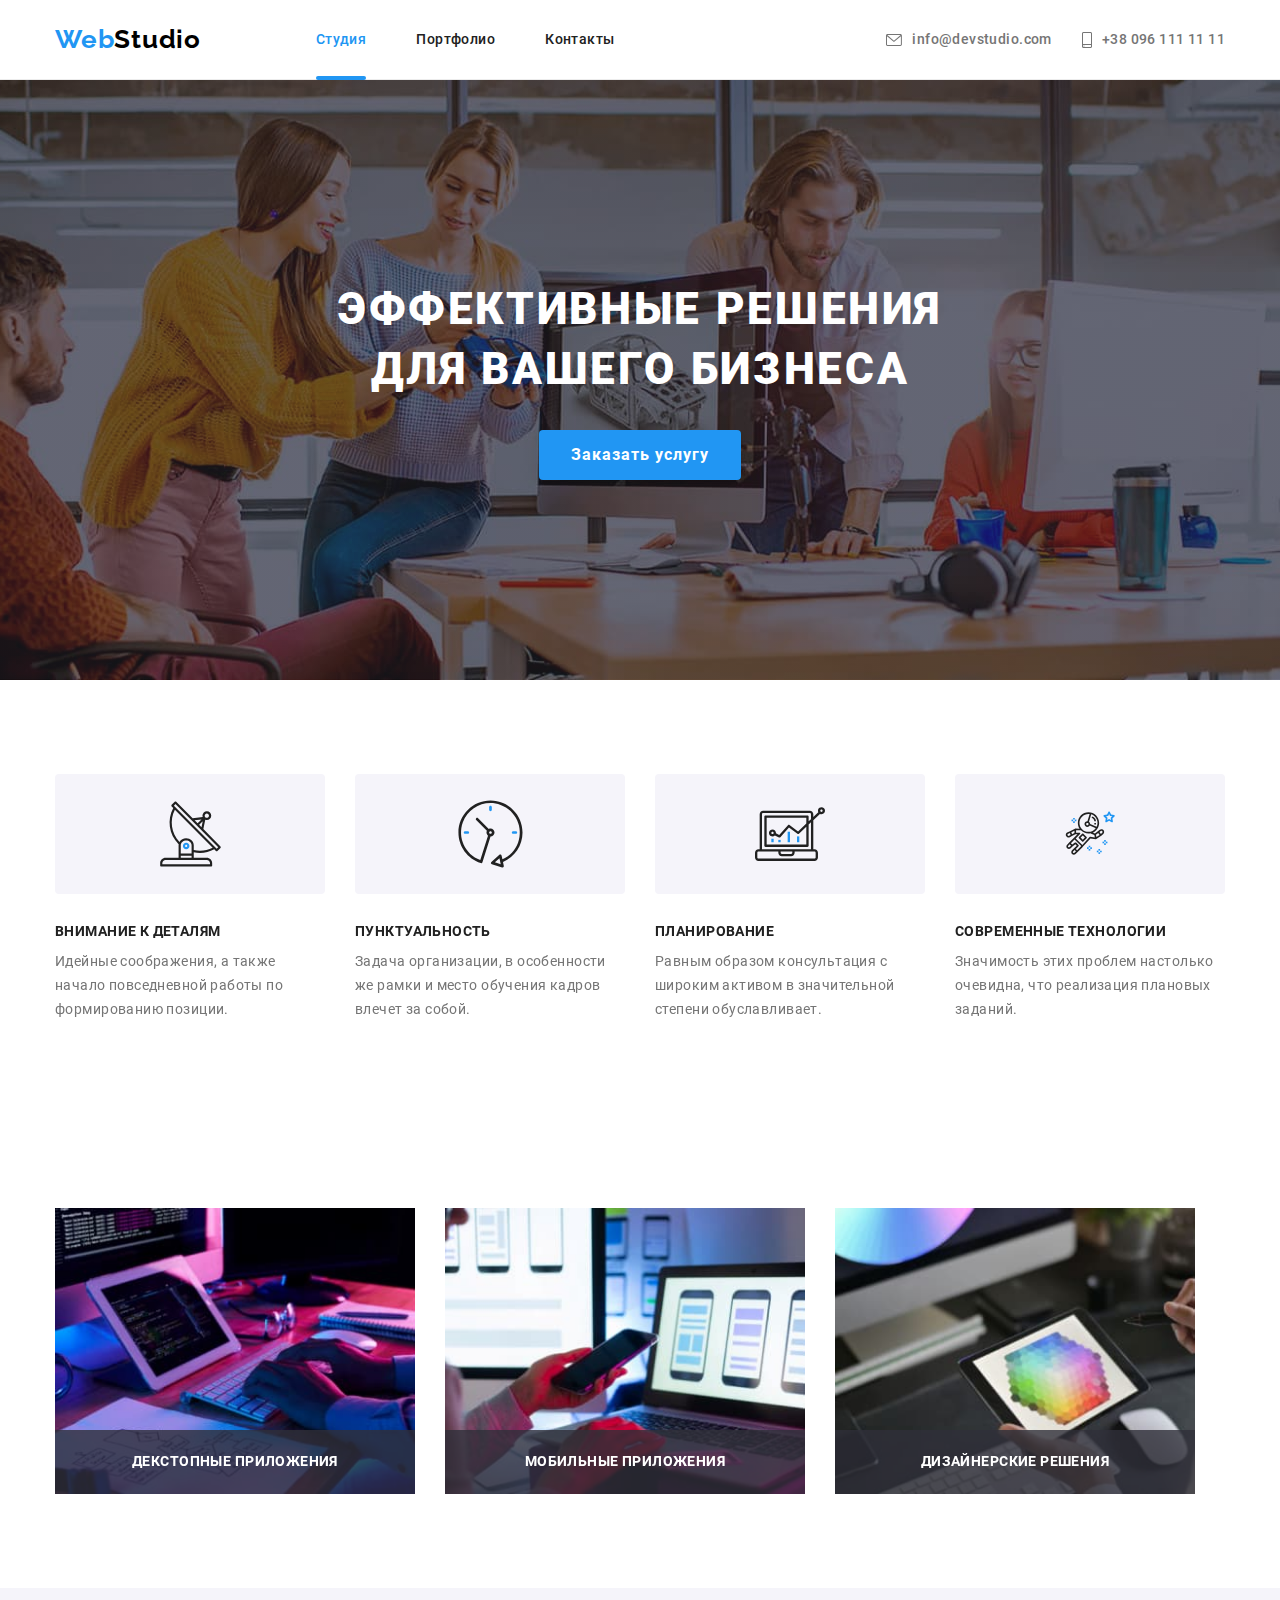
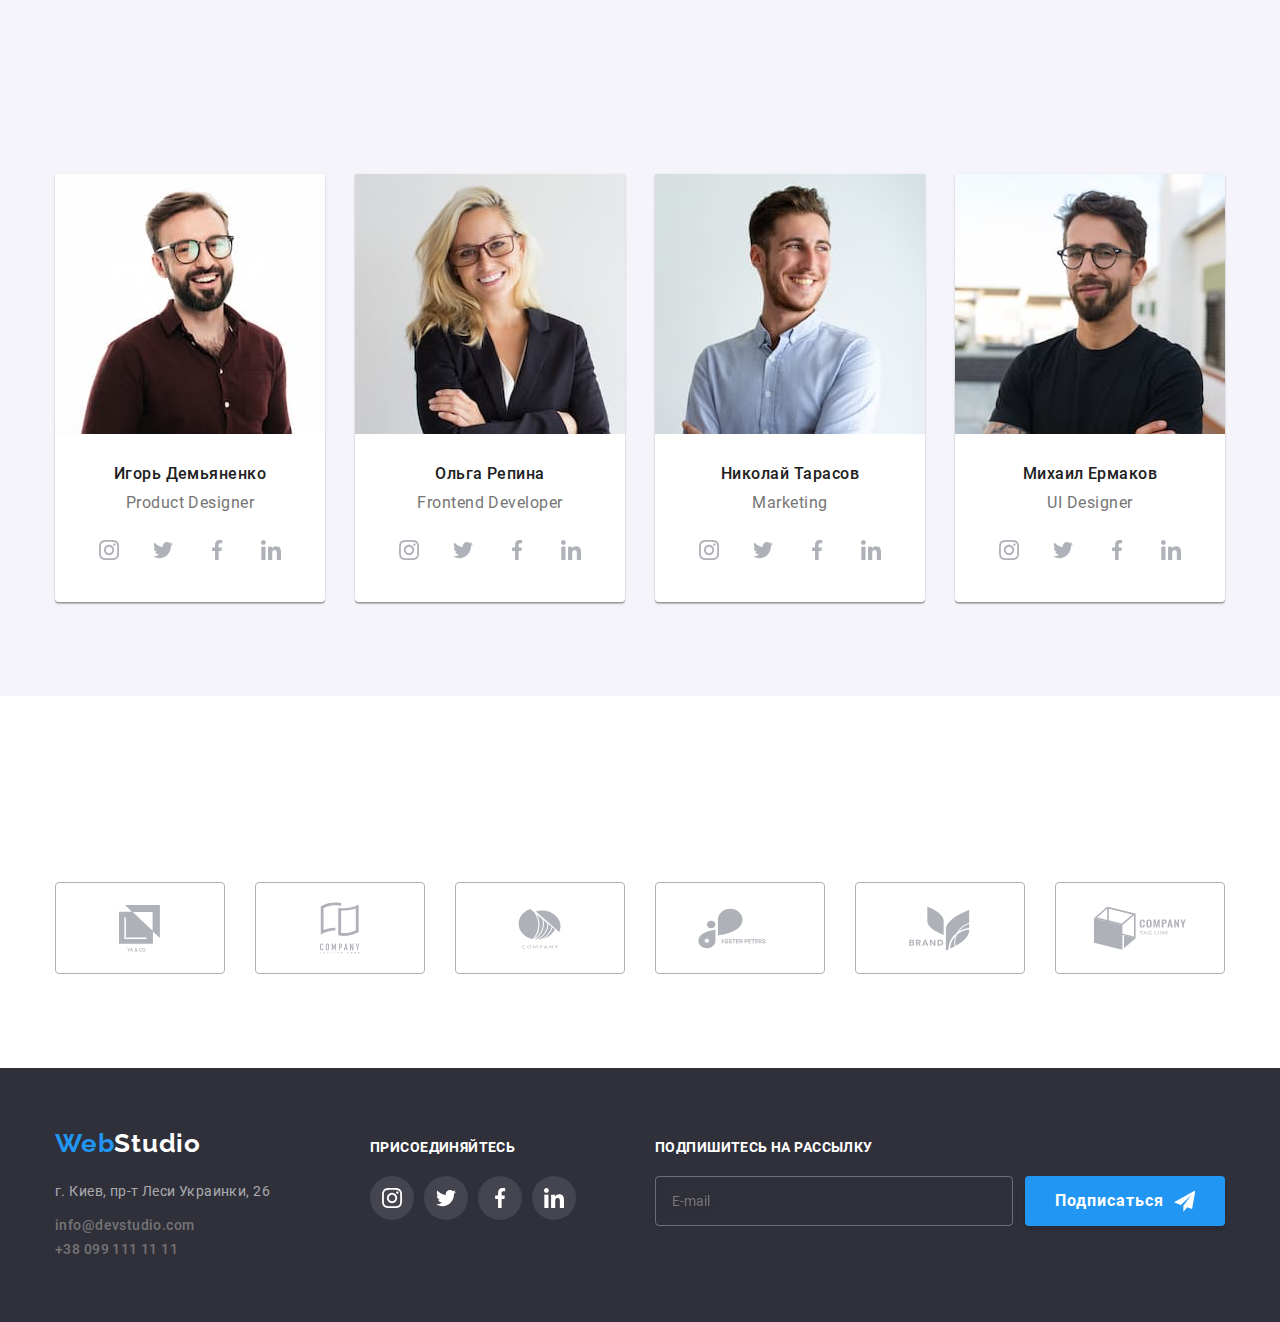
<file: index.html>
<!DOCTYPE html>
<html lang="ru">

<head>
    <meta charset="UTF-8">
    <meta http-equiv="X-UA-Compatible" content="IE=edge">
    <meta name="viewport" content="width=device-width, initial-scale=1.0">
    <title>Студия</title>
    <link rel="stylesheet"
        href="https://cdnjs.cloudflare.com/ajax/libs/modern-normalize/1.1.0/modern-normalize.min.css">
    <link rel="stylesheet" href="./css/main.min.css" />
    <link rel="stylesheet" href="https://cdnjs.cloudflare.com/ajax/libs/animate.css/4.1.1/animate.min.css" />
    <link href="https://unpkg.com/aos@2.3.1/dist/aos.css" rel="stylesheet">
</head>

<body>

    <!--Шапка сайта-->
    <header class="header">
        <div class="container">


            <a href="/" class="logo" lang="en">Web<span class="logo--color-black" lang="en">Studio</span>
            </a>
            <!--Навигация-->

            <nav>
                <ul class="nav list">
                    <li class="nav__item"><a href="" class="nav__link nav__link--current">Студия</a>
                        <div class="nav__line"></div>
                    </li>
                    <li class="nav__item"><a href="./portfolio.html" class="nav__link ">Портфолио</a>
                        <div class="nav__line"></div>
                    </li>
                    <li class="nav__item"><a href="" class="nav__link">Контакты</a>
                        <div class="nav__line"></div>
                    </li>

                </ul>
            </nav>


            <ul class="contact list">
                <li class="contact__item"><a href="mailto:info@devstudio.com" class="contact__link"><svg
                            class="contact__icon" width="16" height="12">
                            <use href="./images/icons.svg#icon-envelope-hover"></use>
                        </svg>info@devstudio.com</a></li>
                <li class="contact__item"><a href="tel:+380961111111" class="contact__link"><svg class="contact__icon"
                            width="10" height="16">
                            <use href="./images/icons.svg#icon-smartphone"></use>
                        </svg>+38 096 111 11 11</a></li>
            </ul>
        </div>

    </header>
    <div class="container"></div>
    <main>
        <!--Heroy-->

        <section class="hero">
            <div class="container">
                <h1 class="hero__title animate__animated animate__swing">
                    Эффективные решения для вашего бизнеса
                </h1>
                <button type="button" class="hero__btn btn" data-modal-open>Заказать услугу</button>


            </div>
        </section>

        <!--Наши преимущества-->
        <section class="feature section">
            <div class="container">
                <!--Заголовок под скрытие-->
                <h2 class="visually-hidden">Наши преимущества</h2>

                <ul class="feature__list list" data-aos="fade-up">
                    <li class="feature__item">
                        <div class="feature__wrap">
                            <svg class="feature__icon" width="65" height="70">
                                <use href="./images/icons.svg#icon-antenna-1"></use>
                            </svg>
                        </div>
                        <h3 class="feature__title">Внимание к деталям</h3>
                        <p class="feature__article">Идейные соображения, а также начало повседневной работы по
                            формированию позиции.</p>

                    </li>

                    <li class="feature__item">
                        <div class="feature__wrap">
                            <svg class="feature__icon" width="67" height="70">
                                <use href="./images/icons.svg#icon-clock-1"></use>
                            </svg>
                        </div>
                        <h3 class="feature__title">Пунктуальность</h3>
                        <p class="feature__article">Задача организации, в особенности же рамки и место обучения кадров
                            влечет за собой.</p>

                    </li>

                    <li class="feature__item">
                        <div class="feature__wrap">
                            <svg class="feature__icon" width="70" height="70">
                                <use href="./images/icons.svg#icon-diagram-1"></use>
                            </svg>
                        </div>
                        <h3 class="feature__title">Планирование</h3>
                        <p class="feature__article">Равным образом консультация с широким активом в значительной степени
                            обуславливает.</p>

                    </li>

                    <li class="feature__item">
                        <div class="feature__wrap">
                            <svg class="feature__icon" width="55" height="61">
                                <use href="./images/icons.svg#icon-astronaut-1"></use>
                            </svg>
                        </div>
                        <h3 class="feature__title">Современные технологии</h3>
                        <p class="feature__article">Значимость этих проблем настолько очевидна, что реализация плановых
                            заданий.</p>

                    </li>
                </ul>

            </div>
        </section>
        <!--Чем мы занимаемся?-->
        <section class="work section">
            <div class="container">
                <h2 class="section__title" data-aos="fade-up">
                    Чем мы занимаемся
                </h2>
                <ul class="work__list list">
                    <li class="work__item">
                        <div class="work__wrap">
                            <img src="./images/box1.jpg" alt="example-1" width="370">
                            <p class="work__title">Декстопные приложения
                            </p>
                        </div>
                    </li>

                    <li class="work__item">
                        <div class="work__wrap">
                            <img src="./images/box2.jpg" alt="example-2" width="370">
                            <p class="work__title">Мобильные приложения
                            </p>
                        </div>
                    </li>
                    <li class="work__item">
                        <div class="work__wrap">
                            <img src="./images/box3.jpg" alt="example-3" width="370">
                            <p class="work__title">Дизайнерские решения
                            </p>
                        </div>
                    </li>
                </ul>
            </div>

        </section>
        <!--Наша команда-->

        <section class="team section">
            <div class="container">
                <h2 class="section__title" data-aos="fade-up">
                    Наша команда
                </h2>
                <ul class="team__list list">
                    <li class="team__item">
                        <img src="./images/img.jpg" alt="" width="270">
                        <div class="team__wrap">
                            <h3 class="team__title">Игорь Демьяненко</h3>
                            <p lang="en" class="team__text">Product Designer</p>
                            <ul class="soc__list soc__list--margin-top list">
                                <li class="soc__item">
                                    <a href="" class="soc__link">
                                        <svg class="soc__icon soc__icon--color-grey" width="20" height="20">
                                            <use href="./images/icons.svg#icon-instagram-footer-1">

                                            </use>
                                        </svg></a>
                                </li>
                                <li class="soc__item">
                                    <a href="" class="soc__link">
                                        <svg class="soc__icon soc__icon--color-grey" width="20" height="20">
                                            <use href="./images/icons.svg#icon-twitter-footer-2">

                                            </use>
                                        </svg></a>
                                </li>
                                <li class="soc__item">
                                    <a href="" class="soc__link">
                                        <svg class="soc__icon soc__icon--color-grey" width="20" height="20">
                                            <use href="./images/icons.svg#icon-facebook-footer-3">

                                            </use>
                                        </svg></a>
                                </li>
                                <li class="soc__item">
                                    <a href="" class="soc__link">
                                        <svg class="soc__icon soc__icon--color-grey" width="20" height="20">
                                            <use href="./images/icons.svg#icon-linkedin-footer-4">

                                            </use>
                                        </svg></a>
                                </li>
                            </ul>
                        </div>
                    </li>
                    <li class="team__item">
                        <img src="./images/img1.jpg" alt="" width="270">
                        <div class="team__wrap">
                            <h3 class="team__title">Ольга Репина</h3>
                            <p lang="en" class="team__text">Frontend Developer</p>
                            <ul class="soc__list soc__list--margin-top list">
                                <li class="soc__item">
                                    <a href="" class="soc__link">
                                        <svg class="soc__icon soc__icon--color-grey" width="20" height="20">
                                            <use href="./images/icons.svg#icon-instagram-footer-1">

                                            </use>
                                        </svg></a>
                                </li>
                                <li class="soc__item">
                                    <a href="" class="soc__link">
                                        <svg class="soc__icon soc__icon--color-grey" width="20" height="20">
                                            <use href="./images/icons.svg#icon-twitter-footer-2">

                                            </use>
                                        </svg></a>
                                </li>
                                <li class="soc__item">
                                    <a href="" class="soc__link">
                                        <svg class="soc__icon soc__icon--color-grey" width="20" height="20">
                                            <use href="./images/icons.svg#icon-facebook-footer-3">

                                            </use>
                                        </svg></a>
                                </li>
                                <li class="soc__item">
                                    <a href="" class="soc__link">
                                        <svg class="soc__icon soc__icon--color-grey" width="20" height="20">
                                            <use href="./images/icons.svg#icon-linkedin-footer-4">

                                            </use>
                                        </svg></a>
                                </li>
                            </ul>
                        </div>
                    </li>
                    <li class="team__item">
                        <img src="./images/img2.jpg" alt="" width="270">
                        <div class="team__wrap">
                            <h3 class="team__title">Николай Тарасов</h3>
                            <p lang="en" class="team__text">Marketing</p>
                            <ul class="soc__list soc__list--margin-top list">
                                <li class="soc__item">
                                    <a href="" class="soc__link">
                                        <svg class="soc__icon soc__icon--color-grey" width="20" height="20">
                                            <use href="./images/icons.svg#icon-instagram-footer-1">

                                            </use>
                                        </svg></a>
                                </li>
                                <li class="soc__item">
                                    <a href="" class="soc__link">
                                        <svg class="soc__icon soc__icon--color-grey" width="20" height="20">
                                            <use href="./images/icons.svg#icon-twitter-footer-2">

                                            </use>
                                        </svg></a>
                                </li>
                                <li class="soc__item">
                                    <a href="" class="soc__link">
                                        <svg class="soc__icon soc__icon--color-grey" width="20" height="20">
                                            <use href="./images/icons.svg#icon-facebook-footer-3">

                                            </use>
                                        </svg></a>
                                </li>
                                <li class="soc__item">
                                    <a href="" class="soc__link">
                                        <svg class="soc__icon soc__icon--color-grey" width="20" height="20">
                                            <use href="./images/icons.svg#icon-linkedin-footer-4">

                                            </use>
                                        </svg></a>
                                </li>
                            </ul>
                        </div>
                    </li>
                    <li class="team__item">
                        <img src="./images/img3.jpg" alt="" width="270">
                        <div class="team__wrap">
                            <h3 class="team__title">Михаил Ермаков</h3>
                            <p lang="en" class="team__text">UI Designer</p>
                            <ul class="soc__list soc__list--margin-top list">
                                <li class="soc__item">
                                    <a href="" class="soc__link">
                                        <svg class="soc__icon soc__icon--color-grey" width="20" height="20">
                                            <use href="./images/icons.svg#icon-instagram-footer-1">

                                            </use>
                                        </svg></a>
                                </li>
                                <li class="soc__item">
                                    <a href="" class="soc__link">
                                        <svg class="soc__icon soc__icon--color-grey" width="20" height="20">
                                            <use href="./images/icons.svg#icon-twitter-footer-2">

                                            </use>
                                        </svg></a>
                                </li>
                                <li class="soc__item">
                                    <a href="" class="soc__link">
                                        <svg class="soc__icon soc__icon--color-grey" width="20" height="20">
                                            <use href="./images/icons.svg#icon-facebook-footer-3">

                                            </use>
                                        </svg></a>
                                </li>
                                <li class="soc__item">
                                    <a href="" class="soc__link">
                                        <svg class="soc__icon soc__icon--color-grey" width="20" height="20">
                                            <use href="./images/icons.svg#icon-linkedin-footer-4">

                                            </use>
                                        </svg></a>
                                </li>
                            </ul>
                        </div>
                    </li>
                </ul>


            </div>
        </section>
        <section class="client section">
            <div class="container">
                <h2 class="section__title" data-aos="fade-up">Постоянные клиенты</h2>
                <ul class="client__list list">
                    <li class="client__item">
                        <a href="" class="client__link link">
                            <svg class="client__icon" width="41" height="47">
                                <use href="./images/icons.svg#icon-client1">

                                </use>
                            </svg></a>
                    </li>
                    <li class="client__item">
                        <a href="" class="client__link link">
                            <svg class="client__icon" width="40" height="52">
                                <use href="./images/icons.svg#icon-client2">

                                </use>
                            </svg></a>
                    </li>
                    <li class="client__item">
                        <a href="" class="client__link link">
                            <svg class="client__icon" width="43" height="41">
                                <use href="./images/icons.svg#icon-client3">

                                </use>
                            </svg></a>
                    </li>
                    <li class="client__item">
                        <a href="" class="client__link link">
                            <svg class="client__icon" width="84" height="41">
                                <use href="./images/icons.svg#icon-client4">

                                </use>
                            </svg></a>
                    </li>
                    <li class="client__item">
                        <a href="" class="client__link link">
                            <svg class="client__icon" width="63" height="45">
                                <use href="./images/icons.svg#icon-client5">

                                </use>
                            </svg></a>
                    </li>
                    <li class="client__item">
                        <a href="" class="client__link link">
                            <svg class="client__icon" width="94" height="44">
                                <use href="./images/icons.svg#icon-client6">

                                </use>
                            </svg></a>
                    </li>
                </ul>
            </div>
        </section>



    </main>



    <!--Footer-->

    <footer class="footer">
        <div class="container">




            <div class="logo__wrap">
                <a href="/" class="logo" lang="en">Web<span class="logo--color-white" lang="en">Studio</span>
                </a>
                <address class="adress">
                    <ul class="contact list contact--flex contact--fonts">
                        <li class="contact__item contact__item--margin"><span>г. Киев, пр-т Леси Украинки, 26</span>
                        </li>
                        <li class="contact__item "><a href="mailto:info@devstudio.com"
                                class="contact__link">info@devstudio.com</a></li>
                        <li><a href="tel:+380991111111" class="contact__link">+38 099 111 11 11</a></li>
                    </ul>
                </address>
            </div>




            <div class="soc">
                <h3 class="soc__title">Присоединяйтесь</h3>
                <ul class="soc__list list">
                    <li class="soc__item soc__item--color-grey">
                        <a href="" class="soc__link">
                            <svg class="soc__icon soc__icon--color-white" width="20" height="20">
                                <use href="./images/icons.svg#icon-instagram-footer-1">

                                </use>
                            </svg></a>
                    </li>
                    <li class="soc__item soc__item--color-grey">
                        <a href="" class="soc__link">
                            <svg class="soc__icon soc__icon--color-white" width="20" height="20">
                                <use href="./images/icons.svg#icon-twitter-footer-2">

                                </use>
                            </svg></a>
                    </li>
                    <li class="soc__item soc__item--color-grey">
                        <a href="" class="soc__link">
                            <svg class="soc__icon soc__icon--color-white" width="20" height="20">
                                <use href="./images/icons.svg#icon-facebook-footer-3">

                                </use>
                            </svg></a>
                    </li>
                    <li class="soc__item soc__item--color-grey">
                        <a href="" class="soc__link">
                            <svg class="soc__icon soc__icon--color-white" width="20" height="20">
                                <use href="./images/icons.svg#icon-linkedin-footer-4">

                                </use>
                            </svg></a>
                    </li>
                </ul>
            </div>

            <div class="subscribe__wrap">
                <h3 class="soc__title">Подпишитесь на рассылку</h3>
                <form class="subscribe__form">

                    <input class="subscribe__input" type="email" name="subscribe-email" placeholder="E-mail">

                    <!-- кнопка -->
                    <button type="submit" class="subscribe__btn btn">Подписаться
                        <svg class="subscribe__icon" width="24" height="24">
                            <use href="./images/icons.svg#icon-icon-send"></use>
                        </svg>

                    </button>
                </form>

            </div>
        </div>


    </footer>

    <div class="backdrop is-hidden" data-modal>
        <div class="modal">

            <h3 class="modal__title">Оставьте свои данные, мы вам перезвоним</h3>
            <form class="modal__form" autocomplete="on">
                <div class="modal__wrap">
                    <label class="modal__name" for="name">Имя</label>
                    <div class="input__wrap">
                        <input class="modal__input" type="text" name="username" id="name" autofocus required />
                        <svg class="input__icon" width="18" height="18">
                            <use href="./images/icons.svg#icon-person-black-18dp-1"></use>
                        </svg>
                    </div>

                </div>

                <div class="modal__wrap">

                    <label class="modal__name" for="phone_number">Телефон</label>
                    <div class="input__wrap">
                        <input class="modal__input" type="tel" name="phone_number" id="phone_number" required />
                        <svg class="input__icon" width="18" height="18">
                            <use href="./images/icons.svg#icon-phone-black-18dp-1"></use>
                        </svg>
                    </div>
                </div>

                <div class="modal__wrap">
                    <label class="modal__name" for="email">Почта</label>
                    <div class="input__wrap">
                        <input class="modal__input" type="email" name="email" id="email" required />
                        <svg class="input__icon" width="18" height="18">
                            <use href="./images/icons.svg#icon-email-black-18dp-1">
                            </use>
                        </svg>
                    </div>
                </div>



                <label class="modal__name" for="comments">Комментарий
                    <textarea class="modal__textarea" name="comments" rows="5" placeholder="Введите текст"
                        id="comments"></textarea>
                </label>


                <div class="modal__wrap">
                    <input class="modal__check" type="checkbox" name="terms" value="terms" id="terms" />
                    <label class="modal__check-text" for="terms">
                        <span>
                            <svg class="modal__check-icon" width="11" height="8">
                                <use href="./images/icons.svg#icon-check">
                                </use>
                            </svg>
                        </span>Соглашаюсь с рассылкой и принимаю &nbsp; <a href="" class="modal__check-link">Условия
                            договора
                        </a>
                    </label>
                </div>

                <button class="modal__btn btn" type="submit">Отправить</button>
            </form>

            <button type="button" class="close__btn" data-modal-close>
                <svg class="close__btn-icon" width="11" height="11">
                    <use href="./images/icons.svg#icon-Vector-1"></use>
                </svg>
            </button>
        </div>
    </div>
    <script src="./js/modal.js"></script>
    <script src="https://unpkg.com/aos@2.3.1/dist/aos.js"></script>
    <script>
        AOS.init();
    </script>
</body>

</html>
</file>
<file: css/main.min.css>
@font-face{font-family:"Roboto";font-style:normal;font-weight:400;src:url("../fonts/roboto-v30-latin_cyrillic-regular.eot");src:local(""),url("../fonts/roboto-v30-latin_cyrillic-regular.eot?#iefix") format("embedded-opentype"),url("../fonts/roboto-v30-latin_cyrillic-regular.woff2") format("woff2"),url("../fonts/roboto-v30-latin_cyrillic-regular.woff") format("woff"),url("../fonts/roboto-v30-latin_cyrillic-regular.ttf") format("truetype"),url("../fonts/roboto-v30-latin_cyrillic-regular.svg#Roboto") format("svg")}@font-face{font-family:"Roboto";font-style:normal;font-weight:500;src:url("../fonts/roboto-v30-latin_cyrillic-500.eot");src:local(""),url("../fonts/roboto-v30-latin_cyrillic-500.eot?#iefix") format("embedded-opentype"),url("../fonts/roboto-v30-latin_cyrillic-500.woff2") format("woff2"),url("../fonts/roboto-v30-latin_cyrillic-500.woff") format("woff"),url("../fonts/roboto-v30-latin_cyrillic-500.ttf") format("truetype"),url("../fonts/roboto-v30-latin_cyrillic-500.svg#Roboto") format("svg")}@font-face{font-family:"Roboto";font-style:normal;font-weight:700;src:url("../fonts/roboto-v30-latin_cyrillic-700.eot");src:local(""),url("../fonts/roboto-v30-latin_cyrillic-700.eot?#iefix") format("embedded-opentype"),url("../fonts/roboto-v30-latin_cyrillic-700.woff2") format("woff2"),url("../fonts/roboto-v30-latin_cyrillic-700.woff") format("woff"),url("../fonts/roboto-v30-latin_cyrillic-700.ttf") format("truetype"),url("../fonts/roboto-v30-latin_cyrillic-700.svg#Roboto") format("svg")}@font-face{font-family:"Roboto";font-style:normal;font-weight:900;src:url("../fonts/roboto-v30-latin_cyrillic-900.eot");src:local(""),url("../fonts/roboto-v30-latin_cyrillic-900.eot?#iefix") format("embedded-opentype"),url("../fonts/roboto-v30-latin_cyrillic-900.woff2") format("woff2"),url("../fonts/roboto-v30-latin_cyrillic-900.woff") format("woff"),url("../fonts/roboto-v30-latin_cyrillic-900.ttf") format("truetype"),url("../fonts/roboto-v30-latin_cyrillic-900.svg#Roboto") format("svg")}@font-face{font-family:"Raleway";font-style:normal;font-weight:400;src:url("../fonts/raleway-v27-latin_cyrillic-regular.eot");src:local(""),url("../fonts/raleway-v27-latin_cyrillic-regular.eot?#iefix") format("embedded-opentype"),url("../fonts/raleway-v27-latin_cyrillic-regular.woff2") format("woff2"),url("../fonts/raleway-v27-latin_cyrillic-regular.woff") format("woff"),url("../fonts/raleway-v27-latin_cyrillic-regular.ttf") format("truetype"),url("../fonts/raleway-v27-latin_cyrillic-regular.svg#Raleway") format("svg")}@font-face{font-family:"Raleway";font-style:normal;font-weight:700;src:url("../fonts/raleway-v27-latin_cyrillic-700.eot");src:local(""),url("../fonts/raleway-v27-latin_cyrillic-700.eot?#iefix") format("embedded-opentype"),url("../fonts/raleway-v27-latin_cyrillic-700.woff2") format("woff2"),url("../fonts/raleway-v27-latin_cyrillic-700.woff") format("woff"),url("../fonts/raleway-v27-latin_cyrillic-700.ttf") format("truetype"),url("../fonts/raleway-v27-latin_cyrillic-700.svg#Raleway") format("svg")}:root{--primary-text-color: #757575;--title-text-color: #212121;--text-wh-color: #FFFFFF;--text-bl-color: #2196F3;--accent-color: #2196F3;--footer-contacts-color: rgba(255, 255, 255, 0.6);--primary-bg-color: #2196F3;--primary-bg-white-color: #FFFFFF;--primary-bg-grey-color: #2F303A;--primary-bg-btn-color: #F5F4FA;--typical-magrin: 50px}.section{padding-top:94px;padding-bottom:94px}p,h1,h2,h3,h4,h5,h6{margin:0}ul{margin:0;padding-left:0}img{display:block;max-width:100%;height:auto}body{font-family:"Roboto","Oleo Script","sans-serif";background:var(--primary-bg-white-color);color:var(--primary-text-color);font-size:14px;line-height:1.71;letter-spacing:.03em}a{text-decoration:none}.list{list-style:none;padding:0;margin:0}.container{width:1200px;padding-left:15px;padding-right:15px;margin:0 auto}.footer .container{display:flex;justify-content:center;align-items:flex-start}.visually-hidden{position:absolute;white-space:nowrap;width:1px;height:1px;overflow:hidden;border:0;padding:0;clip:rect(0 0 0 0);clip-path:inset(50%);margin:-1px}.is-hidden{opacity:0;visibility:hidden;pointer-events:none}.subscribe__btn{background:var(--accent-color);box-shadow:0px 4px 4px rgba(0,0,0,.15);border-radius:4px;width:200px;height:50px;align-items:center;text-align:center;display:flex;padding:10px 30px;color:var(--text-wh-color);border:0;transition:background-color 250ms cubic-bezier(0.4, 0, 0.2, 1);font-weight:700;font-size:16px;line-height:1.88;letter-spacing:.06em;cursor:pointer}.subscribe__btn:hover{background:#188ce8}.subscribe__input{background-color:rgba(0,0,0,0);width:358px;height:50px;border:1px solid rgba(255,255,255,.3);filter:drop-shadow(0px 4px 4px rgba(0, 0, 0, 0.15));border-radius:4px;color:var(--text-wh-color);padding:15px 16px;margin-right:12px;transition:border-color 250ms cubic-bezier(0.4, 0, 0.2, 1)}.subscribe__input:focus{outline:1px solid var(--primary-bg-white-color)}.subscribe__input:focus::placeholder{color:var(--text-wh-color)}.subscribe__icon{fill:#fff;margin-left:10px}.subscribe__form{display:flex;justify-content:center;align-items:center}.subscribe__wrap{margin-left:auto;margin-right:0}.section{padding-left:0;padding-right:0}.section__title{color:var(--title-text-color);margin-bottom:50px;text-align:center;font-weight:700;font-size:36px;line-height:1.17;letter-spacing:.03em}.work.section{padding-top:0}.logo{font-weight:700;font-size:26px;line-height:1.19;letter-spacing:.03em;font-family:Raleway,sans-serif;margin-right:93px;color:var(--accent-color)}.logo--color-black{color:#000}.logo--color-white{color:var(--text-wh-color)}.logo__wrap{margin-right:70px}header .container{display:flex;align-items:center;justify-content:space-between}header{border-bottom:1px solid #ececec}.nav{display:flex;align-items:center;margin-right:250px}.nav__link{font-weight:500;color:var(--title-text-color);padding-top:32px;padding-bottom:32px;padding-top:32px;display:block;line-height:1.1;transition:color 250ms cubic-bezier(0.4, 0, 0.2, 1);position:relative}.nav__link:hover,.nav__link:focus{color:var(--accent-color)}.nav__link--current::after{position:absolute;bottom:-1px;left:0;content:"";width:100%;height:4px;background:currentColor;border-radius:2px}.nav__item:not(:last-child){margin-right:50px}.nav__link--current{color:var(--primary-bg-color)}.contact{display:flex}.contact--fonts{color:rgba(255,255,255,.6);font-style:normal;transition:color 250ms cubic-bezier(0.4, 0, 0.2, 1)}.contact--flex{display:flex;flex-direction:column}.contact__link{display:flex;align-items:center;transition:color 250ms cubic-bezier(0.4, 0, 0.2, 1);font-weight:500;color:var(--primary-text-color)}.contact__link:hover,.contact__link:focus{color:var(--text-bl-color)}.contact__icon{margin-right:10px;fill:#757575}.contact__link:hover .contact__icon{fill:currentColor}.contact.list .contact__item:not(:last-child){margin-right:30px}.contact__item--margin{margin-top:20px;margin-bottom:10px}.footer{background-color:var(--primary-bg-grey-color);padding-top:60px;padding-bottom:60px}.soc__title{text-transform:uppercase;color:var(--text-wh-color);margin-bottom:20px;margin-top:12px;font-weight:700;font-size:14px;line-height:1.14}.soc__list.list{display:flex;justify-content:center;align-items:center;gap:10px}.soc__list--margin-top{margin-top:16px}.soc__item{display:flex;align-items:center;border-radius:50%;width:44px;height:44px}.soc__item--color-grey{background:rgba(255,255,255,.1)}.soc__link{display:flex;justify-content:center;align-items:center;width:100%;height:100%;border-radius:50%;transition:background-color 250ms cubic-bezier(0.4, 0, 0.2, 1)}.soc__icon--color-white{fill:#fff}.soc__icon--color-grey{fill:#afb1b8}.soc__link:hover,.soc__link:focus{background-color:var(--accent-color);border-radius:50%}.soc__link:hover .soc__icon,.soc__link:focus .soc__icon{fill:#fff}.hero{background-image:linear-gradient(rgba(47, 48, 58, 0.4), rgba(47, 48, 58, 0.4)),url(../images/background-hero.jpg);background-repeat:no-repeat;background-position:center;background-size:cover;padding-top:200px;padding-bottom:200px;text-align:center;max-width:1600px;margin:0 auto}.hero__title{text-transform:uppercase;text-align:center;color:var(--primary-bg-white-color);max-width:696px;margin-bottom:30px;margin-left:auto;margin-right:auto;font-weight:900;font-size:44px;line-height:1.36;letter-spacing:.06em}.btn:hover{background:#188ce8;box-shadow:0px 4px 4px rgba(0,0,0,.15)}.hero__btn{font-family:Roboto,sans-serif;color:var(--text-wh-color);background:var(--accent-color);box-shadow:0px 4px 4px rgba(0,0,0,.15);border-radius:4px;cursor:pointer;min-width:200px;height:50px;padding-left:32px;padding-right:32px;border:0;transition:background-color 250ms cubic-bezier(0.4, 0, 0.2, 1);font-weight:700;font-size:16px;line-height:1.88;letter-spacing:.06em}.close__btn{position:absolute;right:8px;top:8px;width:30px;height:30px;background:#fff;border:1px solid rgba(0,0,0,.1);border-radius:50%;cursor:pointer;display:flex;justify-content:center;align-items:center}.close__btn:hover{fill:var(--accent-color)}.modal__btn{font-family:Roboto,sans-serif;color:var(--text-wh-color);background:var(--accent-color);box-shadow:0px 4px 4px rgba(0,0,0,.15);border-radius:4px;cursor:pointer;width:200px;height:50px;padding-left:32px;padding-right:32px;border:0;transition:background-color 250ms cubic-bezier(0.4, 0, 0.2, 1);font-weight:700;display:block;margin:0 auto;font-weight:700;font-size:16px;line-height:1.88;letter-spacing:.06em}.portfolio__btn{display:inline-block;font-family:Roboto,sans-serif;min-width:73px;border:0;padding:6px 22px;background:#f5f4fa;border-radius:4px;transition:background-color 250ms cubic-bezier(0.4, 0, 0.2, 1),color 250ms cubic-bezier(0.4, 0, 0.2, 1),box-shadow 250ms cubic-bezier(0.4, 0, 0.2, 1);font-weight:500;font-size:16px;line-height:1.62}.portfolio__btn:hover,.portfolio__btn:focus{color:var(--text-wh-color);background:var(--primary-bg-color);cursor:pointer;box-shadow:0px 3px 1px rgba(0,0,0,.1),0px 1px 2px rgba(0,0,0,.08),0px 2px 2px rgba(0,0,0,.12);border-radius:4px;font-weight:500;font-size:16px;line-height:1.62}.portfolio__btn--active{color:var(--text-wh-color);background:var(--primary-bg-color)}.feature__list{gap:30px;display:flex;justify-content:center}.feature__wrap{background:#f5f4fa;border-radius:4px;height:120px;margin-bottom:30px;display:flex;justify-content:center;align-items:center}.feature__title{text-transform:uppercase;color:var(--title-text-color);margin-bottom:10px;font-weight:700;font-size:14px;line-height:1.14;letter-spacing:.03em}.feature__item{flex-basis:calc((100% - 90px)/4)}.work__list{text-align:center;display:flex}.work__item{flex-basis:calc((100% - 90px)/3)}.work__item:not(:last-child){margin-right:30px}.work__wrap{position:relative}.work__title{position:absolute;bottom:0;width:100%;padding:24px;display:flex;justify-content:center;align-content:center;text-transform:uppercase;color:var(--text-wh-color);background:rgba(47,48,58,.8);font-weight:700;line-height:1.14;letter-spacing:.03em}.team{background-color:#f5f4fa}.team__list{display:flex;justify-content:center;text-align:center;margin-right:-30px}.team__item{flex-basis:calc((100% - 120px)/4);margin-right:30px;background-color:#fff;box-shadow:0px 1px 3px rgba(0,0,0,.12),0px 1px 1px rgba(0,0,0,.14),0px 2px 1px rgba(0,0,0,.2);border-radius:0px 0px 4px 4px}.team__item:not(:last-child){margin-right:30px}.team__title{font-weight:500;font-size:16px;line-height:1.19;letter-spacing:.03em;color:var(--title-text-color);margin-bottom:10px}.team__text{font-size:16px;line-height:1.19;letter-spacing:.03em}.team__wrap{padding-top:30px;padding-bottom:30px}.client__list{display:flex;gap:30px;flex-wrap:wrap}.client__link{border:1px solid #afb1b8;border-radius:4px;width:100%;height:100%;transition:border 250ms cubic-bezier(0.4, 0, 0.2, 1);display:flex;justify-content:center;align-items:center}.client__link:hover,.client__link:focus{border:1px solid #2196f3;border-radius:4px}.client__icon{fill:#afb1b8;transition:fill 250ms cubic-bezier(0.4, 0, 0.2, 1)}.client__link:hover .client__icon{fill:var(--accent-color)}.client__item{flex-basis:calc((100% - 150px)/6);height:92px}.backdrop{position:fixed;top:0;width:100%;height:100%;background:rgba(0,0,0,.2);transition:opacity 250ms cubic-bezier(0.4, 0, 0.2, 1)}.backdrop.is-hidden .modal{transform:translate(-50%, -50%) scale(0)}.modal{position:absolute;left:50%;top:50%;transform:translate(-50%, -50%) scale(1);width:528px;min-height:581px;background:#fff;border-radius:4px;box-shadow:0px 1px 3px rgba(0,0,0,.12),0px 1px 1px rgba(0,0,0,.14),0px 2px 1px rgba(0,0,0,.2);transition:transform 250ms cubic-bezier(0.4, 0, 0.2, 1);padding:40px}.modal__title{font-weight:700;font-size:20px;line-height:1.15;text-align:center;letter-spacing:.03em;color:#212121;margin-bottom:12px}.modal__input{border:1px solid rgba(33,33,33,.2);border-radius:4px;width:100%;height:40px;background-color:rgba(0,0,0,0);padding:12px 42px}.modal__name{font-size:12px;line-height:1.16;letter-spacing:.01em;color:#757575;margin-bottom:4px}.modal__wrap{margin-bottom:10px;position:relative}.input__wrap{position:relative}.input__icon{position:absolute;left:12px;top:50%;transform:translateY(-50%)}.modal__input:focus,.modal__textarea:focus{outline:1px solid var(--accent-color)}.modal__input:focus+.input__icon{fill:var(--accent-color)}.modal__textarea{border:1px solid rgba(33,33,33,.2);border-radius:4px;width:100%;height:120px;background-color:rgba(0,0,0,0);margin-bottom:10px;resize:none;padding:12px 16px}.modal__textarea::placeholder{font-size:12px;line-height:1.16;letter-spacing:.01em;color:rgba(117,117,117,.5)}.modal__check-link{color:var(--text-bl-color);text-decoration:underline}.modal__check-text{margin-bottom:30px;display:flex;align-items:center}.modal__check-text span{width:16px;height:15px;border:2px solid #212121;border-radius:4px;margin-right:8px;display:flex;justify-content:center;align-items:center;border-radius:2px}.modal__check{position:absolute;opacity:0}.modal__check-icon{fill:rgba(0,0,0,0)}.modal__check:checked+.modal__check-text .modal__check-icon{fill:#fff}.modal__check:focus+.modal__check-text span{border-color:var(--accent-color)}.modal__check-link:hover{text-decoration:none}.modal__check:checked+.modal__check-text span{background-color:var(--accent-color);border:0}.portfolio__list{display:flex;justify-content:center;align-content:center;margin-bottom:50px}.portfolio__item:not(:last-child){margin-right:8px}.project__list{display:flex;flex-wrap:wrap;gap:30px}.project__item{flex-basis:calc((100% - 90px)/3);transition:box-shadow 250ms cubic-bezier(0.4, 0, 0.2, 1)}.project__link:hover,.project__link:focus{display:block;box-shadow:0px 1px 1px rgba(0,0,0,.12),0px 4px 4px rgba(0,0,0,.06),1px 4px 6px rgba(0,0,0,.16)}.project__thumb{position:relative;overflow:hidden}.background__text{position:absolute;top:0;transform:translateY(100%);transition:transform 250ms cubic-bezier(0.4, 0, 0.2, 1);height:100%;color:var(--text-wh-color);padding-left:24px;padding-right:24px;background:rgba(33,150,243,.9);display:flex;justify-content:center;align-items:center;font-size:18px;line-height:1.55}.project__link:hover .background__text,.project__link:focus .background__text{transform:translateY(0)}.project-wrap__container{padding:20px 24px;border:1px solid #eee;border-top:0;min-width:370px}.project-wrap__title{color:var(--title-text-color);margin-bottom:4px;font-weight:700;font-size:18px;line-height:2;letter-spacing:.06em}.project-wrap__text{color:var(--primary-text-color);font-size:16px;line-height:1.88}/*# sourceMappingURL=main.min.css.map */
</file>
